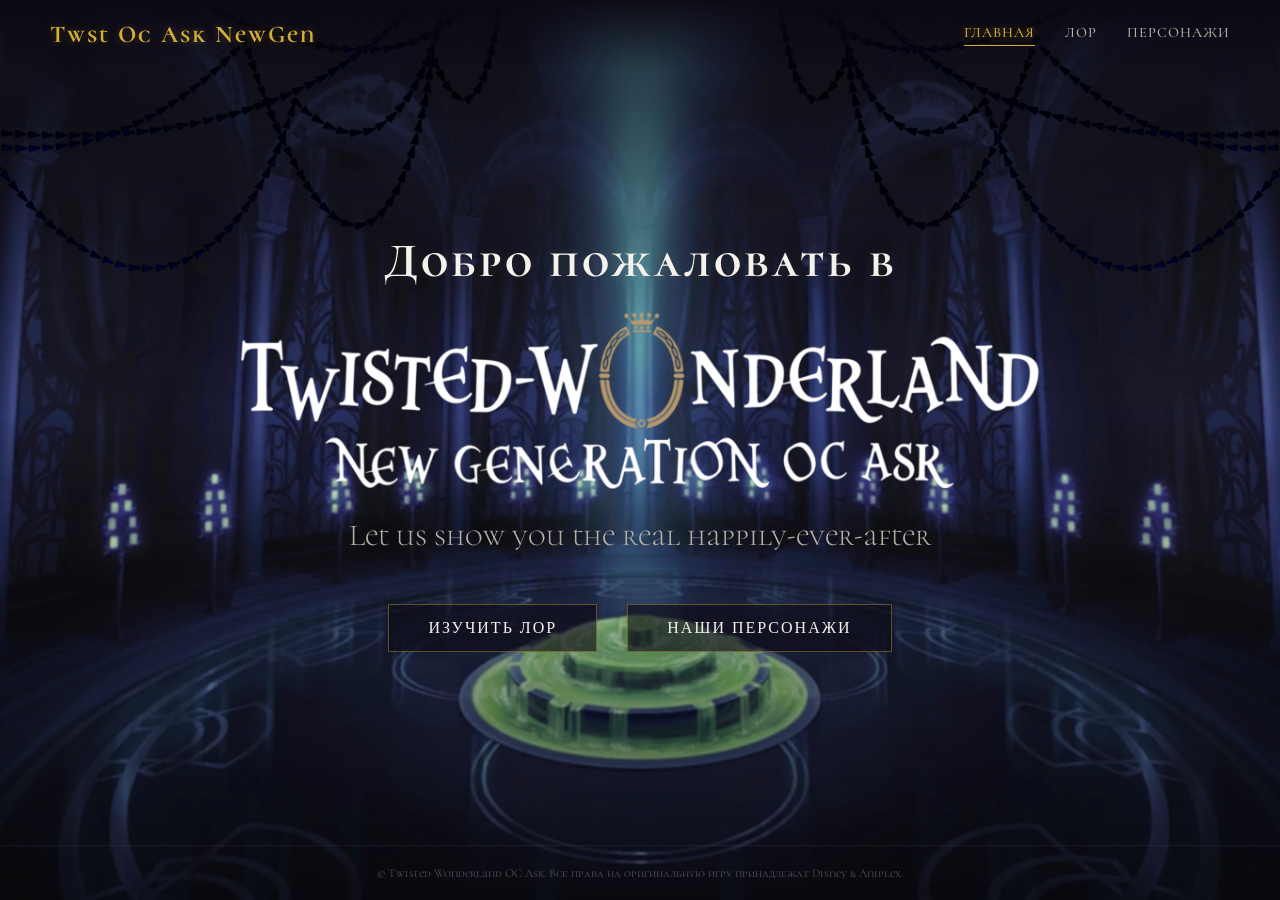
<file: index.html>
<!DOCTYPE html>
<html lang="ru">
<head>
    <meta charset="UTF-8">
    <meta name="viewport" content="width=device-width, initial-scale=1.0">
    <title>Twst Oc Ask NewGen | Главная</title>
    <link href="https://fonts.googleapis.com/css2?family=Cormorant+Unicase:wght@400;500;700&family=El+Messiri:wght@400..700&display=swap" rel="stylesheet">
     <link rel="stylesheet" href="style.css">
</head>
<body>

    <!-- Черная шторка для анимации перехода (по умолчанию закрывает экран при загрузке и улетает вверх) -->
    <div class="transition-overlay active"></div>

    <!-- Общая шапка с меню -->
    <header class="main-header">
        <div class="logo">Twst Oc Ask NewGen</div>
        <nav class="main-menu">
            <a href="index.html" class="menu-link active">Главная</a>
            <a href="lore.html" class="menu-link">Лор</a>
            <a href="albums.html" class="menu-link">Персонажи</a>
        </nav>
    </header>

    <!-- Главный экран -->
    <main class="hero-section">
        <div class="hero-content">
            <h1 class="hero-title">Добро пожаловать в <img src="assets/logo_newgeneration.png" alt="Twisted Wonderland New generation Oc Ask" class="index-image"> </h1>
            <p class="hero-subtitle">Let us show you the real happily-ever-after</p>
            
            <!-- Кнопки разделов -->
            <div class="hero-buttons">
                <a href="lore.html" class="btn btn-primary transition-trigger">
                    <span class="btn-text">Изучить Лор</span>
                    <span class="btn-border"></span>
                </a>
                <a href="albums.html" class="btn btn-secondary transition-trigger">
                    <span class="btn-text">Наши персонажи</span>
                    <span class="btn-border"></span>
                </a>
            </div>
        </div>
    </main>

    <footer class="main-footer">
        <p>© Twisted Wonderland OC Ask. Все права на оригинальную игру принадлежат Disney & Aniplex.</p>
    </footer>

    <script src="script.js"></script>
</body>
</html>
</file>
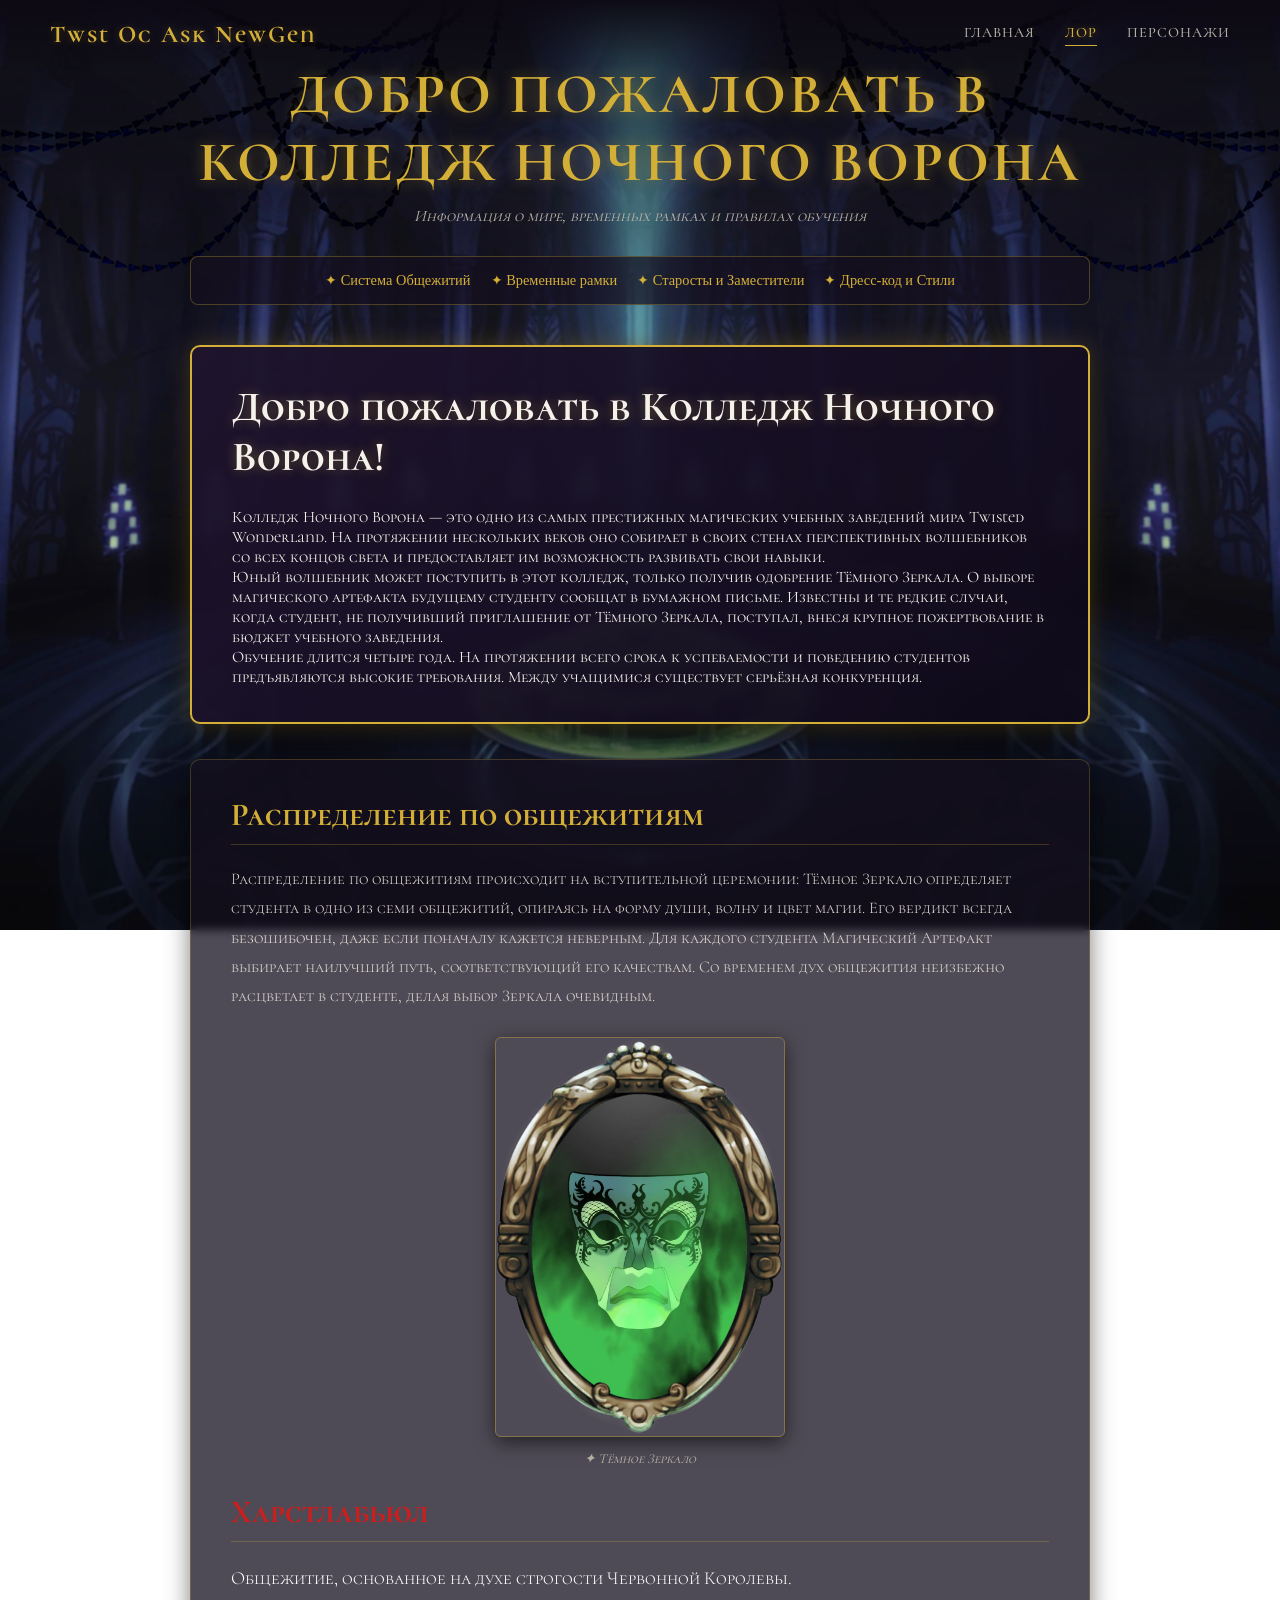
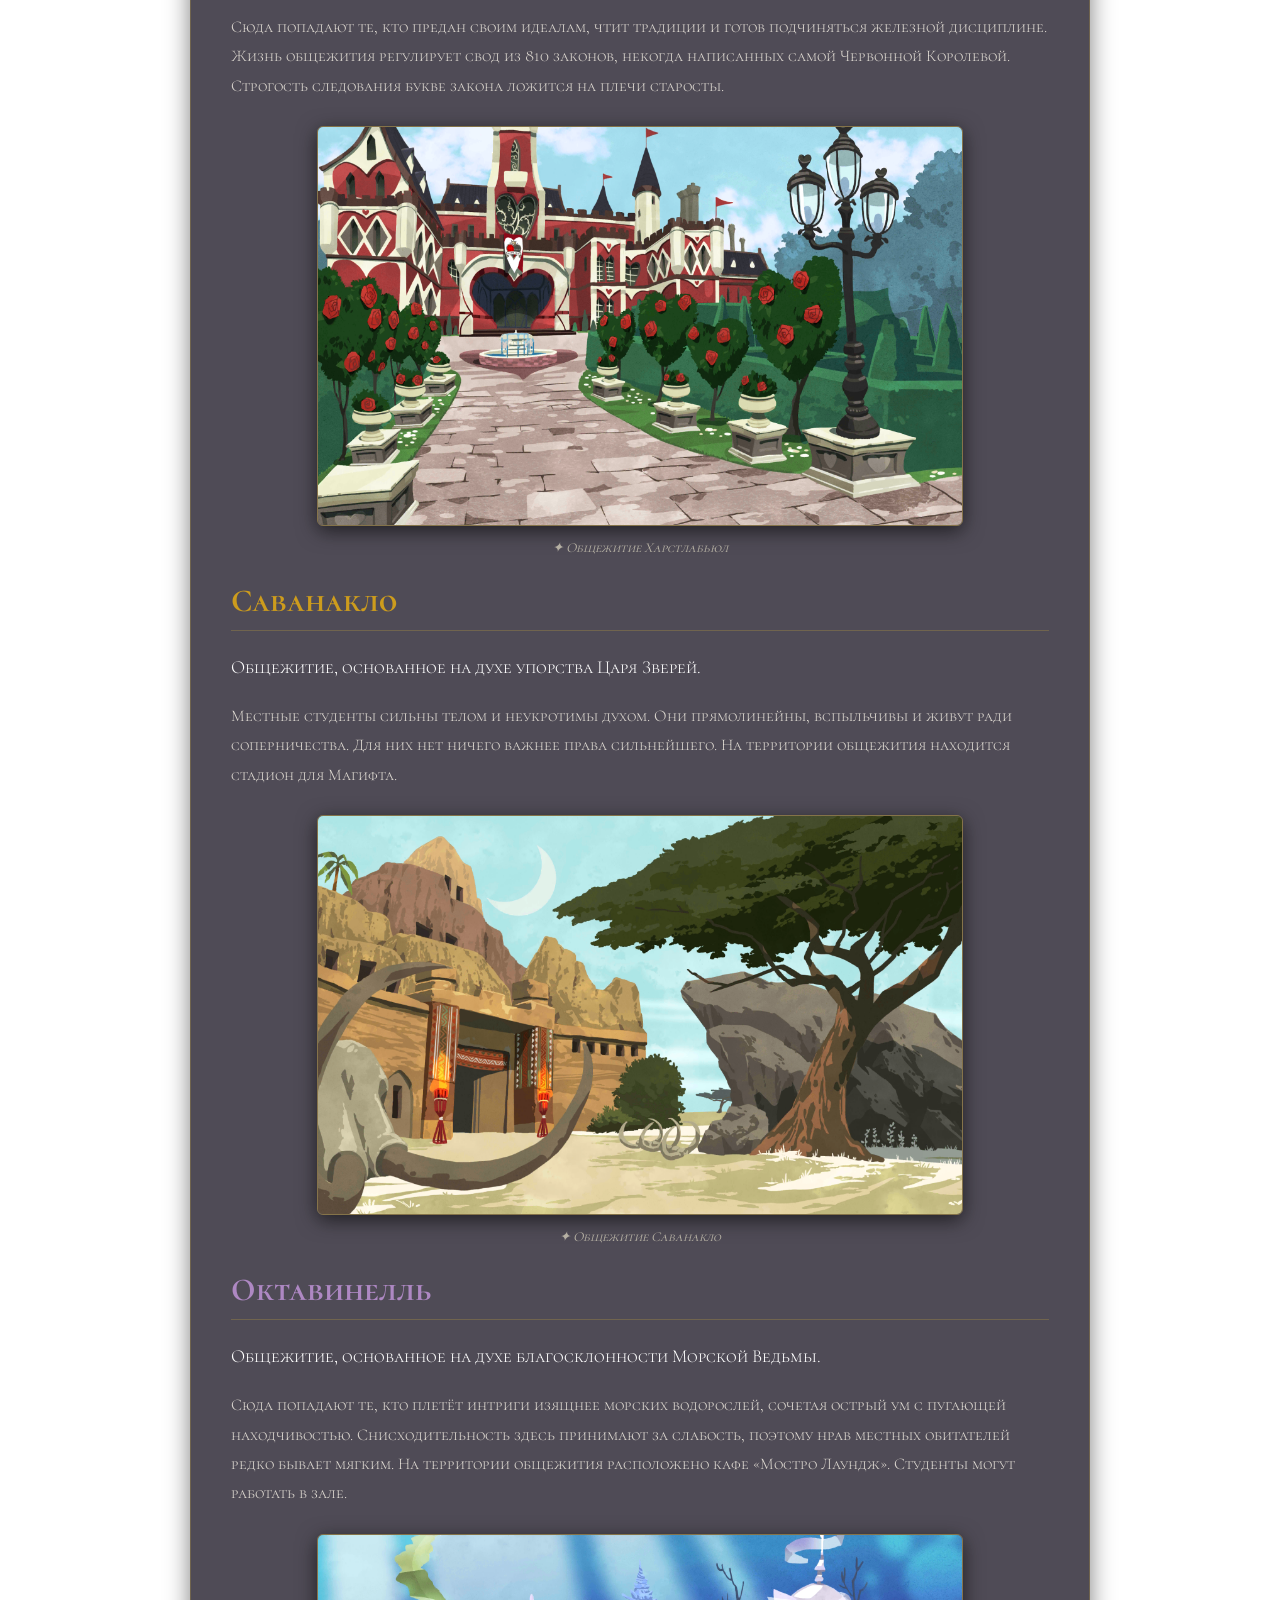
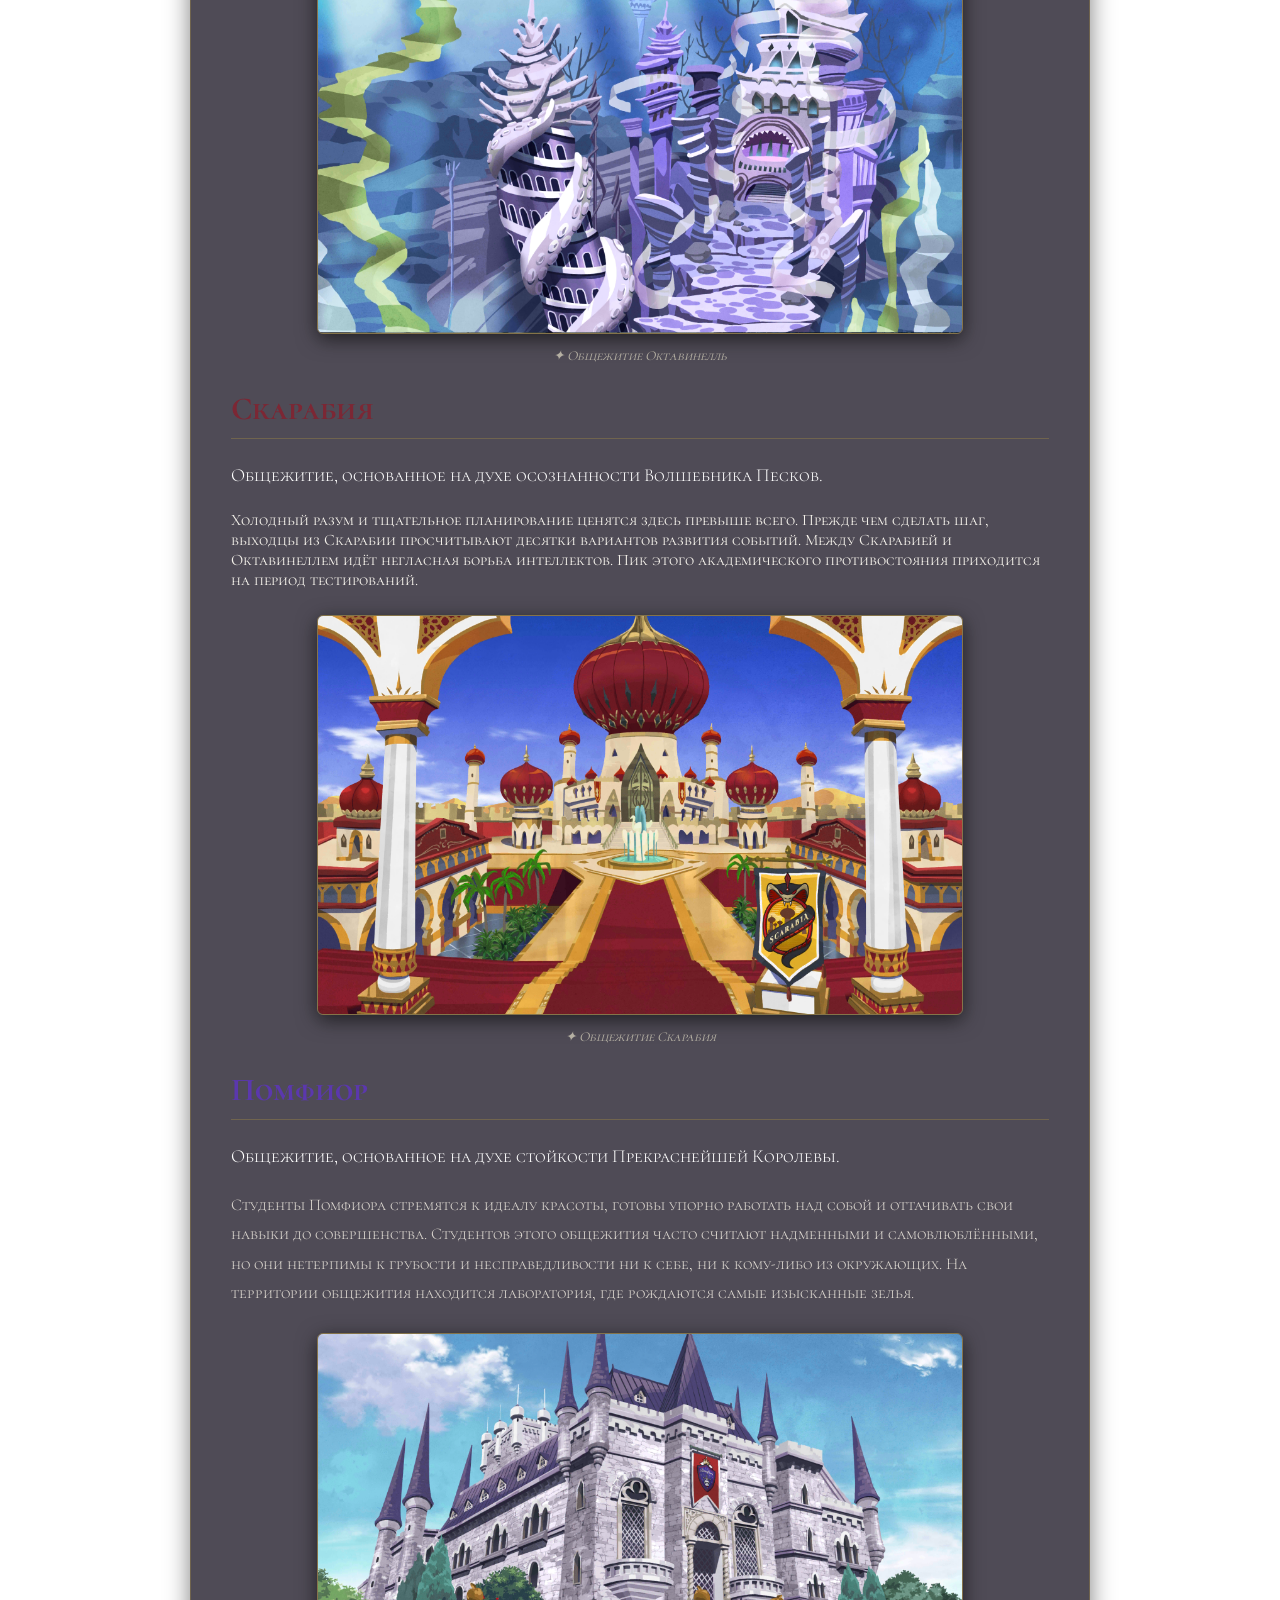
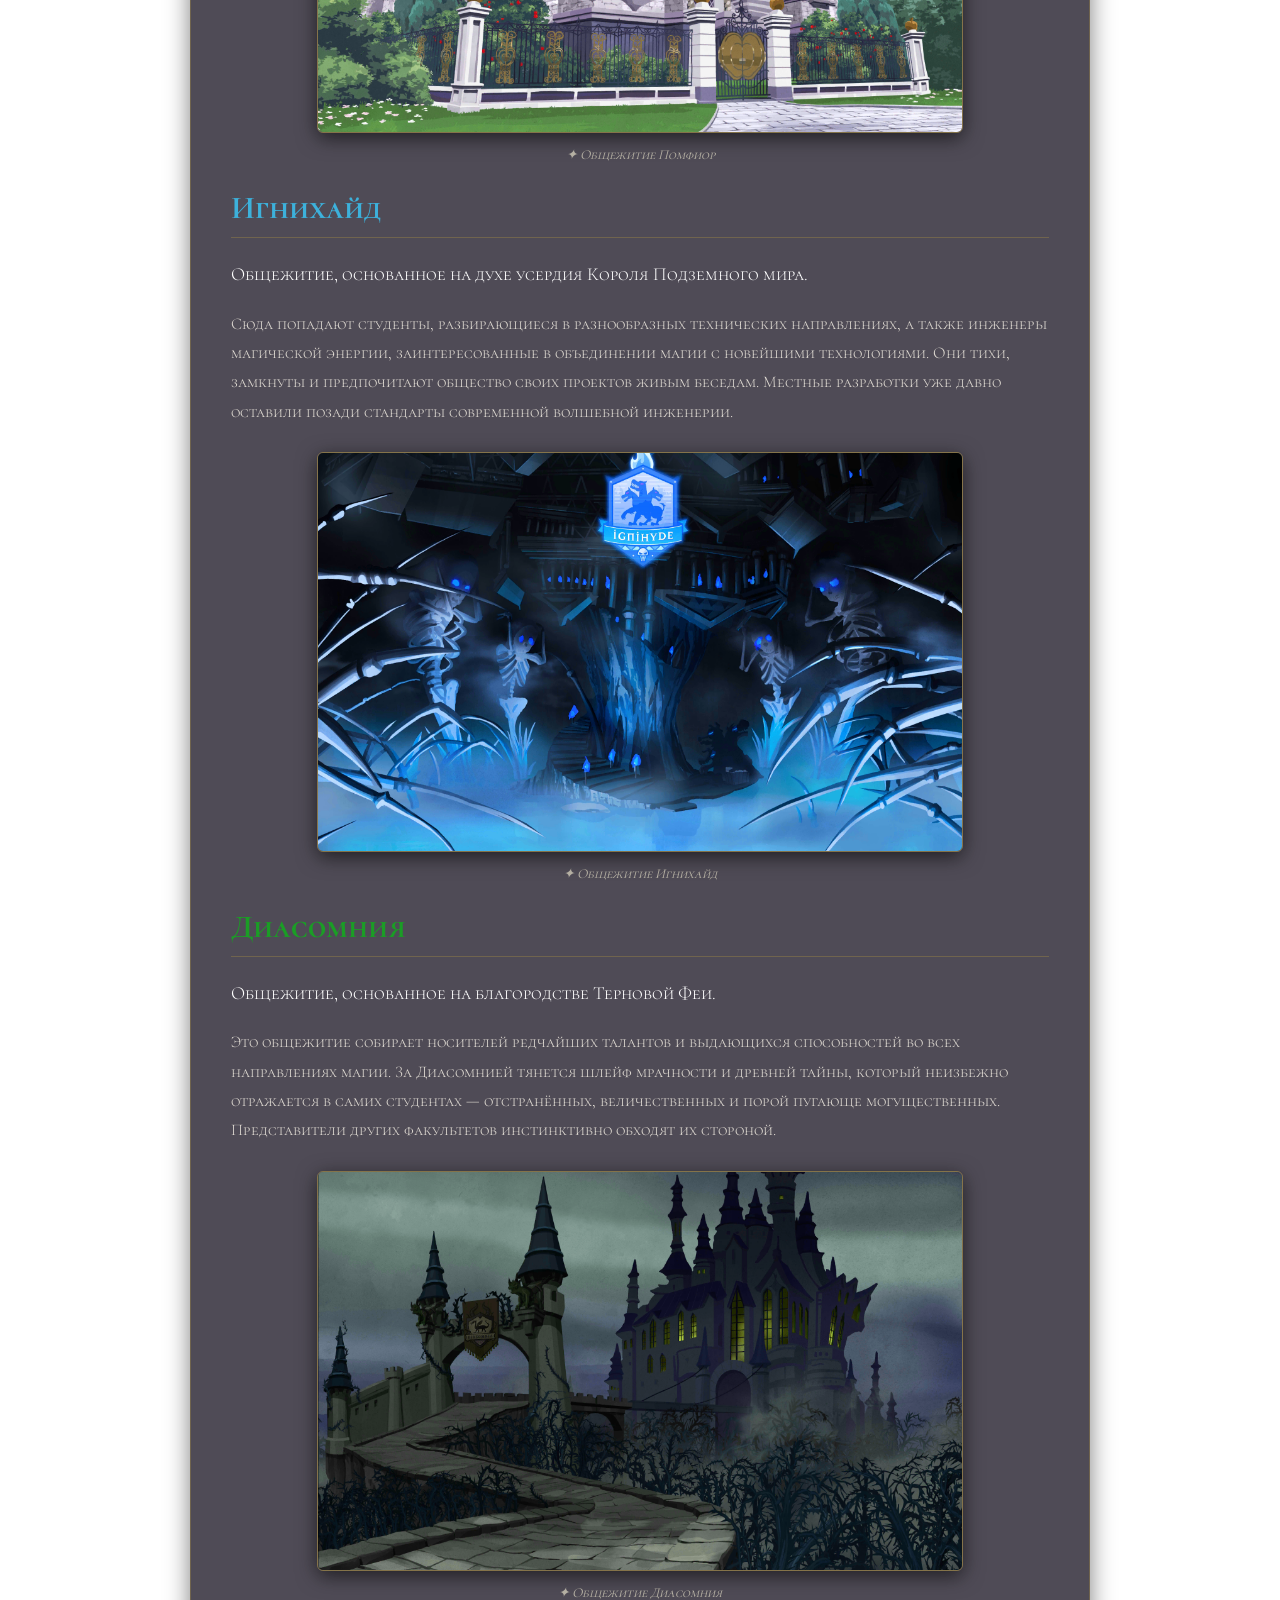
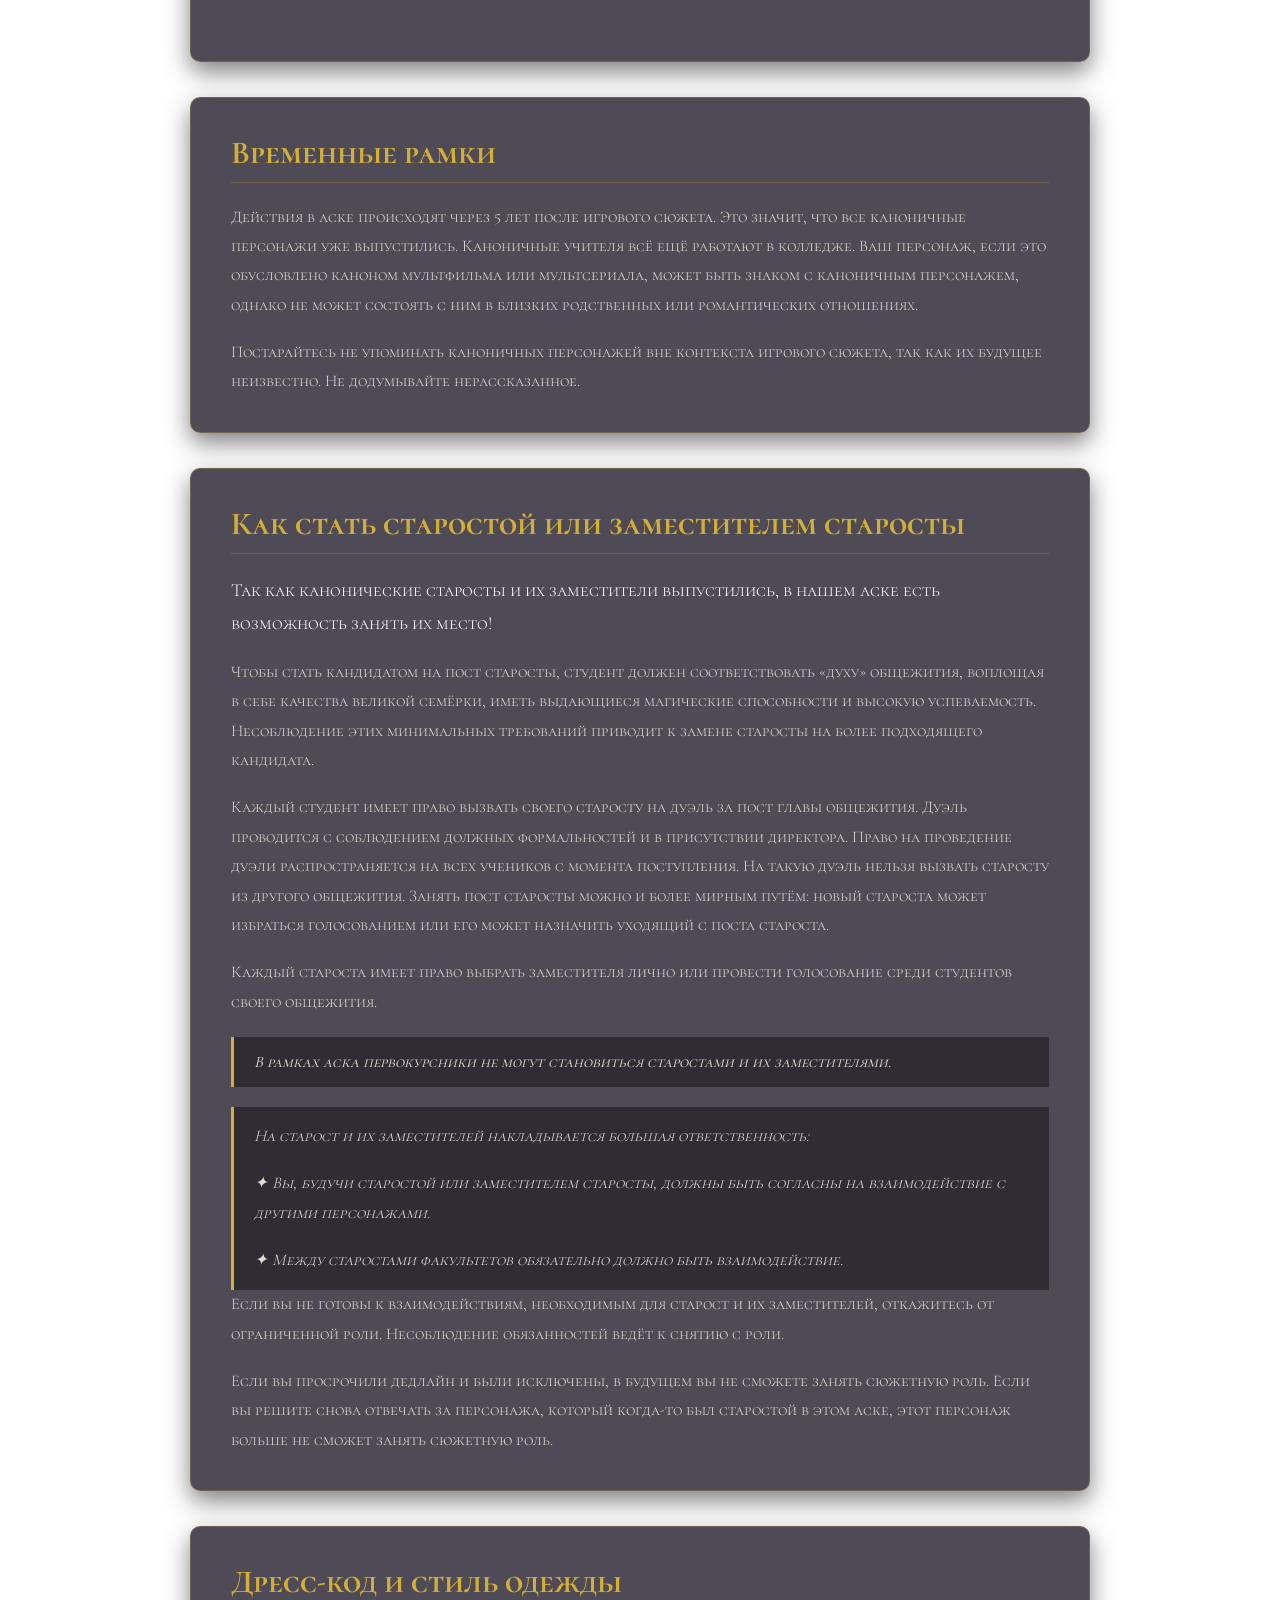
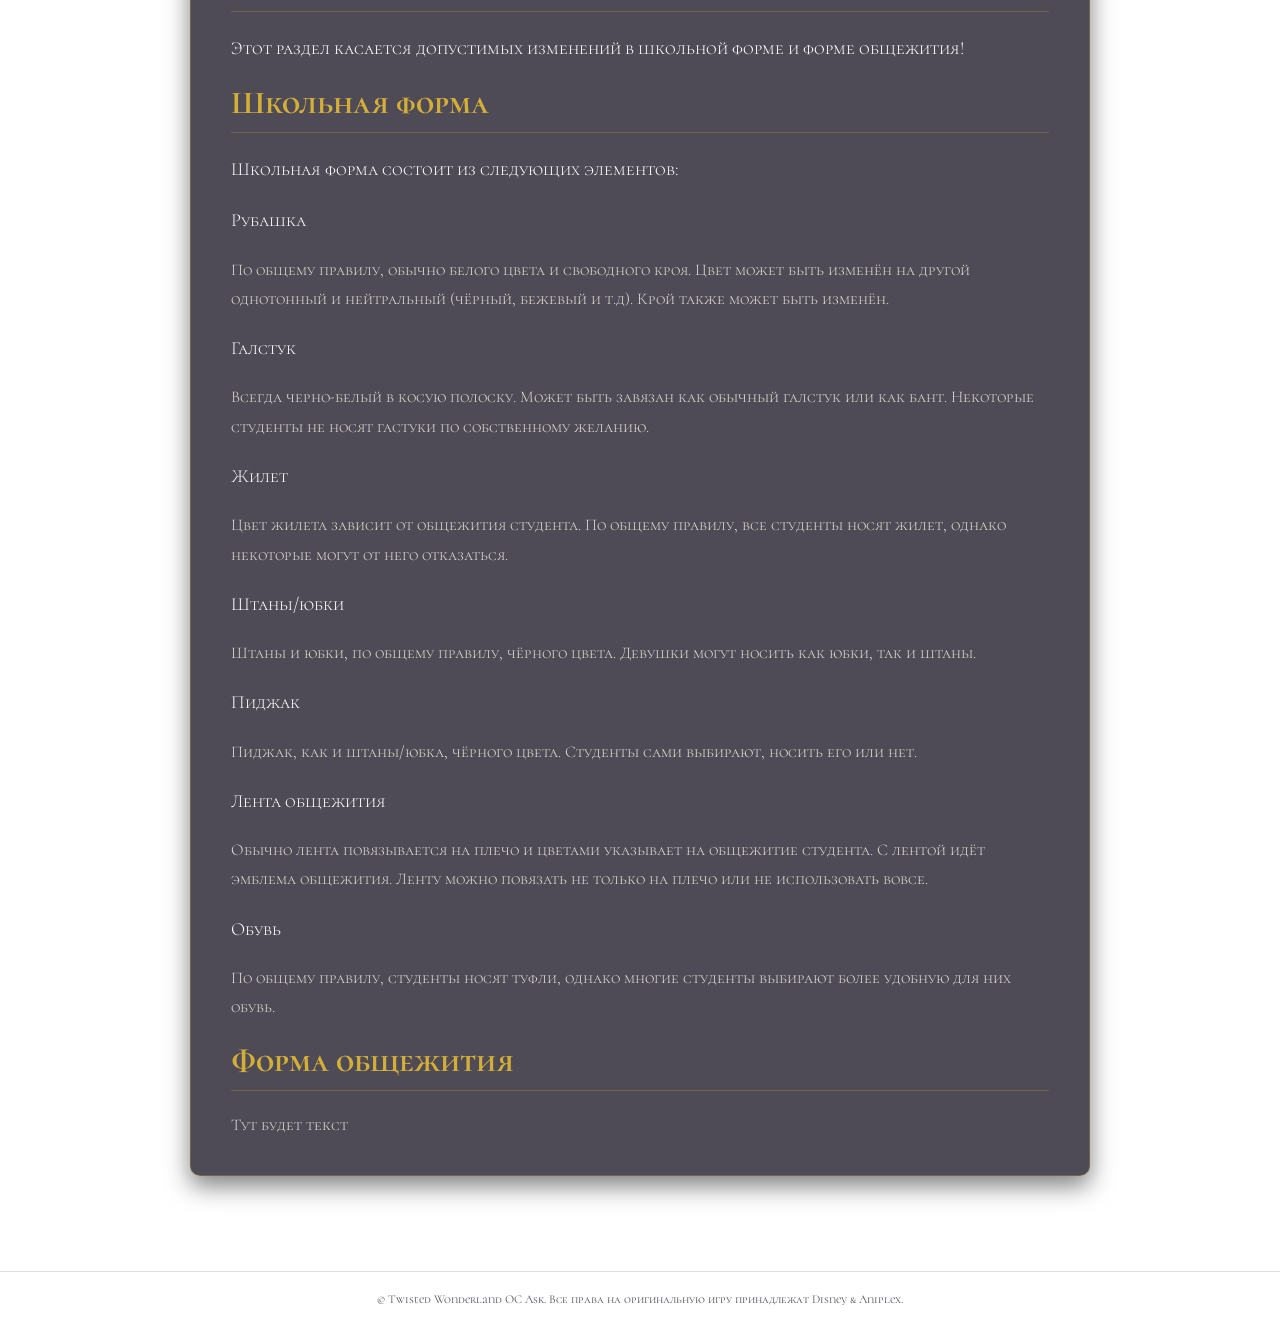
<file: lore.html>
<!DOCTYPE html>
<html lang="ru">
<head>
    <meta charset="UTF-8">
    <meta name="viewport" content="width=device-width, initial-scale=1.0">
    <title>Twst Oc Ask NewGen | Лор и Правила</title>
    <link href="https://fonts.googleapis.com/css2?family=Cormorant+Unicase:wght@400;500;700&family=El+Messiri:wght@400..700&display=swap" rel="stylesheet">
     <link rel="stylesheet" href="style.css">
</head>
<body>

    <!-- Шторка перехода -->
    <div class="transition-overlay active"></div>

    <!-- Шапка -->
    <header class="main-header">
        <div class="logo">Twst Oc Ask NewGen</div>
        <nav class="main-menu">
            <a href="index.html" class="menu-link">Главная</a>
            <a href="lore.html" class="menu-link active">Лор</a>
            <a href="albums.html" class="menu-link">Персонажи</a>
        </nav>
    </header>

    <main class="content-section lore-page">
        <div class="lore-container">
            
            <div class="lore-header">
                <h1 class="page-title">Добро пожаловать в Колледж Ночного Ворона</h1>
                <p class="intro-subtitle">Информация о мире, временных рамках и правилах обучения</p>
            </div>

            <!-- Быстрая навигация по разделу -->
            <nav class="lore-toc">
                <a href="#dorms-system">✦ Система Общежитий</a>
                <a href="#timeframe">✦ Временные рамки</a>
                <a href="#housewardens">✦ Старосты и Заместители</a>
                <a href="#dresscode">✦ Дресс-код и Стили</a>
            </nav>

            <!-- ================= БЛОК 1: ВРЕМЕННЫЕ РАМКИ (ОФОРМЛЕН КРАСИВЕЕ ВСЕГО) ================= -->
            <section class="lore-block hero-lore-block">
                <h2 class="hero-lore-title">Добро пожаловать в Колледж Ночного Ворона!</h2>
                <div class="hero-lore-content">
                    <p>
                        Колледж Ночного Ворона — это одно из самых престижных магических учебных заведений мира Twisted Wonderland. На протяжении нескольких веков оно собирает в своих стенах перспективных волшебников со всех концов света и предоставляет им возможность развивать свои навыки.
                    </p>
                    <p>
                        Юный волшебник может поступить в этот колледж, только получив одобрение Тёмного Зеркала. О выборе магического артефакта будущему студенту сообщат в бумажном письме. Известны и те редкие случаи, когда студент, не получивший приглашение от Тёмного Зеркала, поступал, внеся крупное пожертвование в бюджет учебного заведения. 
                    </p>
                    <p>
                        Обучение длится четыре года. На протяжении всего срока к успеваемости и поведению студентов предъявляются высокие требования. Между учащимися существует серьёзная конкуренция.
                        
                    </p>
                </div>
            </section>

            <section id="dorms-system" class="lore-block">
                <h1 class="lore-section-title">Распределение по общежитиям</h1>
                <div class="lore-text-content">
                    <p>
                        Распределение по общежитиям происходит на вступительной церемонии: Тёмное Зеркало определяет студента в одно из семи общежитий, опираясь на форму души, волну и цвет магии. Его вердикт всегда безошибочен, даже если поначалу кажется неверным. Для каждого студента Магический Артефакт выбирает наилучший путь, соответствующий его качествам. Со временем дух общежития неизбежно расцветает в студенте, делая выбор Зеркала очевидным.
                    </p>
                    
                    <!-- Пример вставки референса/картинки с текстом -->
                    <div class="lore-media-box">
                        <img src="assets/Dark_Mirror_profile.png" alt="Dark Mirror" class="lore-media-img">
                        <span class="lore-media-caption">✦ Тёмное Зеркало</span>
                    </div>
                </div>
                
                <h2 style="color: #cd1d1d;" class="lore-section-title">Харстлабьюл</h2>

                <div class="lore-text-content">
                    <p class="lead-text">
                        Общежитие, основанное на духе строгости Червонной Королевы.
                    </p>
                    <p>
                         Сюда попадают те, кто предан своим идеалам, чтит традиции и готов подчиняться железной дисциплине. Жизнь общежития регулирует свод из 810 законов, некогда написанных самой Червонной Королевой. Строгость следования букве закона ложится на плечи старосты.
                    </p>
                    <!-- Пример вставки референса/картинки с текстом -->
                    <div class="lore-media-box">
                        <img src="assets/dorms/хартсабуба.png" alt="Hartslabyul" class="lore-media-img">
                        <span class="lore-media-caption">✦ Общежитие Харстлабьюл</span>
                    </div>
                </div>

                <h2 style="color: #cd9c1d;" class="lore-section-title">Саванакло</h2>

                <div class="lore-text-content">
                    <p class="lead-text">
                        Общежитие, основанное на духе упорства Царя Зверей.
                    </p>
                    <p>
                        Местные студенты сильны телом и неукротимы духом. Они прямолинейны, вспыльчивы и живут ради соперничества. Для них нет ничего важнее права сильнейшего. На территории общежития находится стадион для Магифта.
                    </p>
                    <!-- Пример вставки референса/картинки с текстом -->
                    <div class="lore-media-box">
                        <img src="assets/dorms/саванакло.png" alt="Hartslabyul" class="lore-media-img">
                        <span class="lore-media-caption">✦ Общежитие Саванакло</span>
                    </div>
                </div>

                 <h2 style="color: #ae88c3;" class="lore-section-title">Октавинелль</h2>

                <div class="lore-text-content">
                    <p class="lead-text">
                        Общежитие, основанное на духе благосклонности Морской Ведьмы.
                    </p>
                    <p>
                        Сюда попадают те, кто плетёт интриги изящнее морских водорослей, сочетая острый ум с пугающей находчивостью. Снисходительность здесь принимают за слабость, поэтому нрав местных обитателей редко бывает мягким. На территории общежития расположено кафе «Мостро Лаундж». Студенты могут работать в зале.
                    </p>
                    <!-- Пример вставки референса/картинки с текстом -->
                    <div class="lore-media-box">
                        <img src="assets/dorms/окта.png" alt="Hartslabyul" class="lore-media-img">
                        <span class="lore-media-caption">✦ Общежитие Октавинелль</span>
                    </div>
                </div>

                 <h2 style="color: #7c2734;" class="lore-section-title">Скарабия</h2>

                <div class="lore-text-content">
                    <p class="lead-text">
                        Общежитие, основанное на духе осознанности Волшебника Песков.
                    </p>
                        Холодный разум и тщательное планирование ценятся здесь превыше всего. Прежде чем сделать шаг, выходцы из Скарабии просчитывают десятки вариантов развития событий. Между Скарабией и Октавинеллем идёт негласная борьба интеллектов. Пик этого академического противостояния приходится на период тестирований.
                    <p>
                        
                    </p>
                    <!-- Пример вставки референса/картинки с текстом -->
                    <div class="lore-media-box">
                        <img src="assets/dorms/скарабия.png" alt="Hartslabyul" class="lore-media-img">
                        <span class="lore-media-caption">✦ Общежитие Скарабия</span>
                    </div>
                </div>

                 <h2 style="color: #5b38ad;" class="lore-section-title">Помфиор</h2>

                <div class="lore-text-content">
                    <p class="lead-text">
                        Общежитие, основанное на духе стойкости Прекраснейшей Королевы.
                    </p>
                    <p>
                        Студенты Помфиора стремятся к идеалу красоты, готовы упорно работать над собой и оттачивать свои навыки до совершенства. Студентов этого общежития часто считают надменными и самовлюблёнными, но они нетерпимы к грубости и несправедливости ни к себе, ни к кому-либо из окружающих. На территории общежития находится лаборатория, где рождаются самые изысканные зелья.
                    </p>
                    <!-- Пример вставки референса/картинки с текстом -->
                    <div class="lore-media-box">
                        <img src="assets/dorms/помфиор.png" alt="Hartslabyul" class="lore-media-img">
                        <span class="lore-media-caption">✦ Общежитие Помфиор</span>
                    </div>
                </div>

                 <h2 style="color: #3db1db;" class="lore-section-title">Игнихайд</h2>

                <div class="lore-text-content">
                    <p class="lead-text">
                        Общежитие, основанное на духе усердия Короля Подземного мира.
                    </p>
                    <p>
                        Сюда попадают студенты, разбирающиеся в разнообразных технических направлениях, а также инженеры магической энергии, заинтересованные в объединении магии с новейшими технологиями. Они тихи, замкнуты и предпочитают общество своих проектов живым беседам. Местные разработки уже давно оставили позади стандарты современной волшебной инженерии.
                    </p>
                    <!-- Пример вставки референса/картинки с текстом -->
                    <div class="lore-media-box">
                        <img src="assets/dorms/игнихайд.png" alt="Hartslabyul" class="lore-media-img">
                        <span class="lore-media-caption">✦ Общежитие Игнихайд</span>
                    </div>
                </div>

                 <h2 style="color: #1b9d26;" class="lore-section-title">Диасомния</h2>

                <div class="lore-text-content">
                    <p class="lead-text">
                        Общежитие, основанное на благородстве Терновой Феи.
                    </p>
                    <p>
                        Это общежитие собирает носителей редчайших талантов и выдающихся способностей во всех направлениях магии. За Диасомнией тянется шлейф мрачности и древней тайны, который неизбежно отражается в самих студентах — отстранённых, величественных и порой пугающе могущественных. Представители других факультетов инстинктивно обходят их стороной.
                    </p>
                    <!-- Пример вставки референса/картинки с текстом -->
                    <div class="lore-media-box">
                        <img src="assets/dorms/диасомния.png" alt="Hartslabyul" class="lore-media-img">
                        <span class="lore-media-caption">✦ Общежитие Диасомния</span>
                    </div>
                </div>
            </section>

            <section id="timeframe" class="lore-block">
                <h1 class="lore-section-title">Временные рамки</h1>
                <div class="lore-text-content">
                    <p>
                        Действия в аске происходят через 5 лет после игрового сюжета. Это значит, что все каноничные персонажи уже выпустились. Каноничные учителя всё ещё работают в колледже. Ваш персонаж, если это обусловлено каноном мультфильма или мультсериала, может быть знаком с каноничным персонажем, однако не может состоять с ним в близких родственных или романтических отношениях.
                    </p>
                    <p>
                        Постарайтесь не упоминать каноничных персонажей вне контекста игрового сюжета, так как их будущее неизвестно. Не додумывайте нерассказанное.
                    </p>
                </div>
            </section>
            <!-- ================= БЛОК 2: СТАРОСТЫ И ЗАМЕСТИТЕЛИ ================= -->
            <section id="housewardens" class="lore-block">
                <h2 class="lore-section-title">Как стать старостой или заместителем старосты</h2>
                <div class="lore-text-content">
                    <p class="lead-text">
                        Так как канонические старосты и их заместители выпустились, в нашем аске есть возможность занять их место!
                    </p>
                    <p>
                        Чтобы стать кандидатом на пост старосты, студент должен соответствовать «духу» общежития, воплощая в себе качества великой семёрки, иметь выдающиеся магические способности и высокую успеваемость. Несоблюдение этих минимальных требований приводит к замене старосты на более подходящего кандидата.
                    </p>
                    <p>
                        Каждый студент имеет право вызвать своего старосту на дуэль за пост главы общежития. Дуэль проводится с соблюдением должных формальностей и в присутствии директора. Право на проведение дуэли распространяется на всех учеников с момента поступления. На такую дуэль нельзя вызвать старосту из другого общежития. Занять пост старосты можно и более мирным путём: новый староста может избраться голосованием или его может назначить уходящий с поста староста.
                    </p>
                    <p>
                        Каждый староста имеет право выбрать заместителя лично или провести голосование среди студентов своего общежития.
                    </p>
                    
                    <div class="lore-quote">
                        В рамках аска первокурсники не могут становиться старостами и их заместителями. 
                    </div>

                    <div class="lore-quote">
                         <p>
                             На старост и их заместителей накладывается большая ответственность:
                         </p>
                         <p>
                             ✦ Вы, будучи старостой или заместителем старосты, должны быть согласны на взаимодействие с другими персонажами.
                         </p>
                         <p>
                             ✦ Между старостами факультетов обязательно должно быть взаимодействие.
                         </p>
                    </div>

                    <p>
                        Если вы не готовы к взаимодействиям, необходимым для старост и их заместителей, откажитесь от ограниченной роли. Несоблюдение обязанностей ведёт к снятию с роли. 
                    </p>

                    <p>
                        Если вы просрочили дедлайн и были исключены, в будущем вы не сможете занять сюжетную роль. Если вы решите снова отвечать за персонажа, который когда-то был старостой в этом аске, этот персонаж больше не сможет занять сюжетную роль.
 
                    </p>

                </div>
            </section>


            <!-- ================= БЛОК 4: СТИЛЬ ОДЕЖДЫ И РЕФЕРЕНСЫ ================= -->
            <section id="dresscode" class="lore-block">
                <h2 class="lore-section-title">Дресс-код и стиль одежды</h2>
                <div class="lore-text-content">
                    <p class="lead-text">
                        Этот раздел касается допустимых изменений в школьной форме и форме общежития!
                    </p>
                    <h3 style="color: #d4af37;" class="lore-section-title">Школьная форма</h3>
                    <p class="lead-text">
                        Школьная форма состоит из следующих элементов:
                    </p>
                    <p style="color: #d4af37;" class="lead-text">
                        Рубашка
                    </p>
                    <p>
                        По общему правилу, обычно белого цвета и свободного кроя. Цвет может быть изменён на другой однотонный и нейтральный (чёрный, бежевый и т.д). Крой также может быть изменён.
                    </p>
                    <p style="color: #d4af37;" class="lead-text">
                        Галстук 
                    </p>
                    <p>
                        Всегда черно-белый в косую полоску. Может быть завязан как обычный галстук или как бант. Некоторые студенты не носят гастуки по собственному желанию.
                    </p>
                    <p style="color: #d4af37;" class="lead-text">
                        Жилет 
                    </p>
                    <p>
                        Цвет жилета зависит от общежития студента. По общему правилу, все студенты носят жилет, однако некоторые могут от него отказаться. 
                    </p>
                    <p style="color: #d4af37;" class="lead-text"> 
                        Штаны/юбки
                    </p>
                    <p>
                        Штаны и юбки, по общему правилу, чёрного цвета. Девушки могут носить как юбки, так и штаны. 
                    </p>
                    <p style="color: #d4af37;" class="lead-text">
                        Пиджак
                    </p>
                    <p>
                        Пиджак, как и штаны/юбка, чёрного цвета. Студенты сами выбирают, носить его или нет.
                    </p>
                    <p style="color: #d4af37;" class="lead-text">
                        Лента общежития
                    </p>
                    <p>
                        Обычно лента повязывается на плечо и цветами указывает на общежитие студента. С лентой идёт эмблема общежития. Ленту можно повязать не только на плечо или не использовать вовсе.
                    </p>
                    <p style="color: #d4af37;" class="lead-text">
                        Обувь
                    </p>
                    <p>
                        По общему правилу, студенты носят туфли, однако многие студенты выбирают более удобную для них обувь.
                    </p>
                    <h3 style="color: #d4af37;" class="lore-section-title">Форма общежития</h3>
                    <p>
                        Тут будет текст
                    </p>
                </div>
            </section>

        </div>
    </main>

    <footer class="main-footer">
        <p>© Twisted Wonderland OC Ask. Все права на оригинальную игру принадлежат Disney & Aniplex.</p>
    </footer>

    <script src="script.js"></script>
</body>
</html>
</file>
<file: style.css>
/* ОБНУЛЕНИЕ СТИЛЕЙ */
* {
    margin: 0;
    padding: 0;
    box-sizing: border-box;
}

body {
    background-image: url('assets/bg.png'); /* Путь к твоей картинке */
    background-size: cover; /* Растягивает картинку, чтобы она покрывала всю область */
    background-position: center center; /* Центрирует картинку */
    background-repeat: no-repeat; /* Запрещает повторение картинки */
    background-attachment: fixed; /* Фиксирует фон при прокрутке */

    color: #f5f2eb;
    font-family: 'Cormorant Unicase', sans-serif;
    overflow-x: hidden;
    min-height: 100vh;
    display: flex;
    flex-direction: column;
    justify-content: space-between;
}


/* ШАПКА И МЕНЮ */
.main-header {
    display: flex;
    justify-content: space-between;
    align-items: center;
    padding: 20px 50px;
    background: linear-gradient(to bottom, rgba(13, 9, 20, 0.95), rgba(13, 9, 20, 0));
    position: fixed;
    width: 100%;
    top: 0;
    z-index: 10;
}

.logo {
    font-family: 'Cormorant Unicase', serif;
    font-size: 1.5rem;
    font-weight: 700;
    color: #d4af37; /* Золотой цвет */
    letter-spacing: 2px;
    text-shadow: 0 0 10px rgba(212, 175, 55, 0.3);
}

.main-menu {
    display: flex;
    gap: 30px;
}

.menu-link {
    color: #b5b0a3;
    text-decoration: none;
    font-size: 0.9rem;
    font-weight: 500;
    text-transform: uppercase;
    letter-spacing: 1px;
    transition: color 0.3s ease, text-shadow 0.3s ease;
    position: relative;
    padding-bottom: 5px;
}

.menu-link:hover, .menu-link.active {
    color: #d4af37;
    text-shadow: 0 0 8px rgba(212, 175, 55, 0.5);
}

/* Элемент подчеркивания у меню */
.menu-link::after {
    content: '';
    position: absolute;
    bottom: 0;
    left: 0;
    width: 0;
    height: 1px;
    background-color: #d4af37;
    transition: width 0.3s ease;
}

.menu-link:hover::after, .menu-link.active::after {
    width: 100%;
}

/* ГЛАВНЫЙ ЭКРАН (HERO) */
.hero-section {
    flex-grow: 1;
    display: flex;
    align-items: center;
    justify-content: center;
    padding: 120px 20px 80px 20px;
    text-align: center;
    /* Можно добавить фоновую картинку (например, размытый замок NRC или красивую текстуру) */
    /*background: radial-gradient(circle, rgba(30,20,45,0.8) 0%, rgba(13,9,20,1) 70%); */
}

.hero-content {
    max-width: 800px;
}

.hero-title {
    font-family: 'Cormorant Unicase', serif;
    font-size: 3rem;
    color: #f5f2eb;
    margin-bottom: 20px;
    letter-spacing: 3px;
    text-shadow: 0 0 15px rgba(255, 255, 255, 0.1);
    line-height: 1.2;
}

.hero-subtitle {
    font-size: 1.9rem;
    color: #b5b0a3;
    line-height: 1.8;
    margin-bottom: 40px;
    font-weight: 300;
}

/* КНОПКИ */
.hero-buttons {
    display: flex;
    justify-content: center;
    gap: 30px;
    flex-wrap: wrap;
}

.btn {
    position: relative;
    display: inline-flex;
    align-items: center;
    justify-content: center;
    padding: 15px 40px;
    text-decoration: none;
    color: #f5f2eb;
    font-family: 'Cinzel', serif;
    font-size: 1rem;
    letter-spacing: 2px;
    text-transform: uppercase;
    background: rgba(13, 9, 20, 0.6);
    overflow: hidden;
    transition: all 0.4s ease;
}

/* Золотая рамка для кнопок */
.btn-border {
    position: absolute;
    top: 0;
    left: 0;
    width: 100%;
    height: 100%;
    border: 1px solid rgba(212, 175, 55, 0.4);
    transition: all 0.4s ease;
}

.btn:hover .btn-border {
    border-color: #d4af37;
    box-shadow: 0 0 15px rgba(212, 175, 55, 0.6);
}

.btn:hover {
    background: rgba(212, 175, 55, 0.1);
    transform: translateY(-3px);
    text-shadow: 0 0 5px #fff;
}

/* ФУТЕР */
.main-footer {
    padding: 20px;
    text-align: center;
    font-size: 0.75rem;
    color: #55515c;
    border-top: 1px solid rgba(85, 81, 92, 0.2);
}

/* АНИМАЦИЯ ПЕРЕХОДА (Черная шторка) */
.transition-overlay {
    position: fixed;
    top: 0;
    left: 0;
    width: 100vw;
    height: 100vh;
    background-color: #000;
    z-index: 9999;
    pointer-events: none;
    transform: translateY(100%); /* По умолчанию спрятана внизу */
    transition: transform 0.6s cubic-bezier(0.85, 0, 0.15, 1);
}

/* Класс "active" поднимает шторку вверх, освобождая экран */
.transition-overlay.active {
    transform: translateY(0);
}

.index-image {
    max-width: 100%; /* Картинка не будет выходить за пределы блока */
    height: auto; /* Сохраняем пропорции */
    display: block; /* Чтобы можно было задать margin для центрирования */
    margin: 20px auto; /* Отступ сверху/снизу и центрирование */
}

/* ===================================================
   АЛЬБОМЫ И АККОРДЕОН ПЕРСОНАЖЕЙ (ОФИЦИАЛЬНЫЙ СТИЛЬ TWST)
   =================================================== */

.albums-container {
    max-width: 1200px;
    width: 100%;
    margin: 0 auto;
}

.page-title {
    font-family: 'Cormorant Unicase', serif;
    font-size: 3.5rem; /* Сделали крупнее */
    font-weight: 700;
    color: #d4af37;
    text-align: center;
    margin-bottom: 10px;
    letter-spacing: 3px;
    text-transform: uppercase;
    text-shadow: 0 0 15px rgba(212, 175, 55, 0.4);
}

.albums-header {
    text-align: center;
    margin-top: 70px; /* Опускает заголовок ниже шапки меню */
    margin-bottom: 35px;
}
/* Переключатель общежитий */
.dorm-selector {
    display: flex;
    justify-content: center;
    gap: 15px;
    margin-bottom: 30px;
    flex-wrap: wrap;
}

.dorm-btn {
    background: rgba(20, 15, 30, 0.7);
    border: 1px solid rgba(212, 175, 55, 0.3);
    padding: 10px 18px;
    border-radius: 6px;
    cursor: pointer;
    display: flex;
    align-items: center;
    gap: 10px;
    color: #b5b0a3;
    font-family: 'Cinzel', serif;
    font-size: 0.9rem;
    transition: all 0.3s ease;
}

.dorm-crest {
    width: 28px;
    height: 28px;
    object-fit: contain;
    filter: grayscale(80%);
    transition: filter 0.3s ease;
}

.dorm-btn:hover, .dorm-btn.active {
    border-color: #d4af37;
    color: #f5f2eb;
    background: rgba(212, 175, 55, 0.15);
    box-shadow: 0 0 12px rgba(212, 175, 55, 0.3);
}

.dorm-btn:hover .dorm-crest, .dorm-btn.active .dorm-crest {
    filter: grayscale(0%);
}

/* Заголовок общежития */
.dorm-header-title {
    text-align: center;
    margin-bottom: 25px;
}

.dorm-header-title h2 {
    font-family: 'Cormorant Unicase', serif;
    font-size: 2.5rem; /* Крупный заголовок общежития */
    color: #f5f2eb;
    letter-spacing: 2px;
    text-shadow: 0 0 10px rgba(255, 255, 255, 0.2);
}

.dorm-sub {
    font-size: 0.85rem;
    color: #8c867a;
    font-style: italic;
}

.dorm-view {
    display: none; /* По умолчанию скрываем все */
    animation: fadeIn 0.4s ease-in-out;
}
.dorm-view.active {
    display: block; /* Показываем только активное */
}

@keyframes fadeIn {
    from { opacity: 0; transform: translateY(10px); }
    to { opacity: 1; transform: translateY(0); }
}
/* КОНТЕЙНЕР АККОРДЕОНА */
.character-accordion {
    display: flex;
    justify-content: center; /* Центрируем карточки, если их мало */
    width: fit-content; /* Ширина подстраивается под количество карточек */
    max-width: 100%;
    margin: 0 auto; /* Помещаем всю рамку по центру */
    height: 520px;
    background: #000;
    border: 2px solid #2a2433;
    border-radius: 8px;
    overflow: hidden;
    box-shadow: 0 10px 30px rgba(0, 0, 0, 0.8);
}

/* Карточка отдельного персонажа */
.char-card {
    position: relative;
    flex: 1;
    width: 220px; /* Оптимальная базовая ширина карточки */
    max-width: 240px; /* Не даем ей раздуваться, если персонажей мало */
    height: 100%;
    cursor: pointer;
    overflow: hidden;
    border-right: 1px solid rgba(255, 255, 255, 0.1);
    transition: all 0.5s cubic-bezier(0.25, 1, 0.5, 1);
}

.char-card:last-child {
    border-right: none;
}

/* Изображение персонажа */
.char-img-wrapper {
    width: 100%;
    height: 100%;
    position: relative;
}

.char-sprite {
    width: 100%;
    height: 100%;
    object-fit: cover;
    object-position: top center;
    /* Чёрно-белый фильтр по умолчанию */
    filter: grayscale(100%) brightness(0.7);
    transition: filter 0.5s ease, transform 0.5s ease;
}

/* Текстовая плашка с именем */
.char-info {
    position: absolute;
    bottom: 0;
    left: 0;
    width: 100%;
    padding: 20px 10px 15px 10px;
    background: linear-gradient(to top, rgba(0, 0, 0, 0.95), rgba(0, 0, 0, 0));
    text-align: center;
    display: flex;
    flex-direction: column;
    z-index: 2;
    transition: all 0.3s ease;
}

.char-name-en {
    font-family: 'Cormorant Unicase', serif;
    font-size: 1rem;
    font-weight: 700;
    color: #b5b0a3;
    letter-spacing: 1px;
    transition: color 0.3s ease;
}

.char-name-jp {
    font-family: 'Cormorant Unicase', serif;
    font-size: 0.75rem;
    color: #666;
    margin-top: 4px;
}

/* Красная акцентная рамка как в игре */
.char-active-border {
    position: absolute;
    top: 0;
    left: 0;
    width: 100%;
    height: 100%;
    border: 3px solid #c59f49; /* Красный цвет Хартслабьюла (можно менять под общежитие) */
    box-sizing: border-border;
    pointer-events: none;
    opacity: 0;
    z-index: 3;
    transition: opacity 0.3s ease;
}

/* ===================================================
   СОСТОЯНИЕ ПРИ НАВЕДЕНИИ (HOVER EFFECTS)
   =================================================== */

/* При наведении карточка расширяется */
.char-card:hover {
    flex: 1.5; /* Увеличиваем ширину в 2.2 раза */
    max-width: 380px;
}

/* Спрайт становится цветным и немного приближается */
.char-card:hover .char-sprite {
    filter: grayscale(0%) brightness(1);
    transform: scale(1.03);
}

/* Появляется красная рамка */
.char-card:hover .char-active-border {
    opacity: 1;
}

/* Имя подсвечивается золотым/белым */
.char-card:hover .char-name-en {
    color: #ffffff;
    text-shadow: 0 0 8px rgba(255, 255, 255, 0.6);
}

.char-card:hover .char-name-jp {
    color: #b5b0a3;
}

/* Адаптируем под мобильные экраны (вертикальный список вместо аккордеона) */
@media (max-width: 768px) {
    .character-accordion {
        flex-direction: column;
        height: auto;
        gap: 10px; /* Небольшой отступ между карточками */
        background: transparent;
        border: none;
    }

    .char-card {
        height: 200px; /* Фиксированная комфортная высота для всех карточек */
        border-radius: 6px;
        border-right: none;
        border: 1px solid rgba(212, 175, 55, 0.2);
    }

    /* ОТКЛЮЧАЕМ увеличение высоты и масштабирование картинки на мобильных */
    .char-card:hover {
        flex: none;
        height: 200px; /* Высота НЕ увеличивается */
    }

    .char-card:hover .char-sprite {
        transform: none; /* Отключаем приближение изображения */
    }
}

.empty-dorm-box {
    max-width: 700px;
    width: 90%; /* Оставляем небольшие отступы по бокам */
    margin: 0 auto;
    min-height: 320px;
    background: rgba(20, 15, 30, 0.7);
    border: 1px dashed rgba(212, 175, 55, 0.4);
    border-radius: 12px;
    display: flex;
    flex-direction: column;
    align-items: center;
    justify-content: center;
    padding: 30px 20px;
    text-align: center;
    box-shadow: 0 10px 30px rgba(0, 0, 0, 0.5), inset 0 0 20px rgba(0, 0, 0, 0.4);
    overflow: hidden; /* Предотвращает появление полосы прокрутки при анимации */
}


.empty-icon {
    display: inline-block; /* Фиксирует блок, чтобы transform не сдвигал соседний текст */
    font-size: 2.5rem;
    color: #d4af37;
    margin-bottom: 15px;
    transform-origin: center center;
    animation: pulse 2s infinite alternate;
}

@keyframes pulse {
    0% { 
        transform: scale(0.95); 
        opacity: 0.6; 
    }
    100% { 
        transform: scale(1.05); 
        opacity: 1; 
        text-shadow: 0 0 15px #d4af37; 
    }
}

.empty-title {
    font-family: 'Cormorant Unicase', serif;
    font-size: 1.8rem;
    color: #f5f2eb;
    margin-bottom: 12px;
    text-shadow: 0 0 10px rgba(255, 255, 255, 0.2);
}

.empty-text {
    font-size: 1rem;
    color: #b5b0a3;
    max-width: 500px;
    margin-bottom: 25px;
    line-height: 1.6;
}

.btn-empty {
    margin-top: 5px;
}


@media (max-width: 768px) {

    /* 1. Уменьшаем шапку и логотип */
    .main-header {
        padding: 12px 20px; /* Уменьшаем отступы вокруг шапки */
    }

    .logo {
        font-size: 1.1rem; /* Уменьшили логотип (было 1.5rem) */
        letter-spacing: 1px;
    }

    .main-menu {
        gap: 15px; /* Сократили расстояние между ссылками */
    }

    .menu-link {
        font-size: 0.8rem; /* Слегка уменьшили текст ссылок */
    }

    /* 2. Уменьшаем заголовки разделов */
    .page-title {
        font-size: 2.1rem; /* Уменьшили главный заголовок (было 3.5rem) */
        letter-spacing: 1px;
        margin-bottom: 5px;
    }

    .intro-text {
        font-size: 0.9rem;
        padding: 0 10px;
    }

    /* 3. Уменьшаем заголовки общежитий */
    .dorm-header-title h2 {
        font-size: 1.6rem; /* Было 2.5rem */
    }

    .dorm-sub {
        font-size: 0.75rem;
    }

    /* 4. Небольшие отступы контента сверху, чтобы шапка ничего не перекрывала */
    .content-section {
        padding-top: 90px;
    }
    .empty-dorm-box {
        width: 95%;
        padding: 25px 15px;
        min-height: 260px;
    }

    .empty-icon {
        font-size: 2rem;
        margin-bottom: 10px;
    }

    .empty-title {
        font-size: 1.3rem; /* Уменьшаем заголовок на телефоне */
        line-height: 1.3;
        margin-bottom: 10px;
    }

    .empty-text {
        font-size: 0.85rem; /* Аккуратный читаемый шрифт */
        margin-bottom: 20px;
        padding: 0 10px;
    }
}
}

/* Дополнительно для совсем маленьких экранов (смартфоны до 480px) */
@media (max-width: 480px) {
    .page-title {
        font-size: 1.7rem;
    }
    
    .logo {
        font-size: 1rem;
    }
}

.modal-overlay {
    position: fixed;
    top: 0;
    left: 0;
    width: 100vw;
    height: 100vh;
    background-color: rgba(0, 0, 0, 0.85); /* Полупрозрачный темный фон */
    backdrop-filter: blur(8px); /* Легкий эффект размытия фона */
    display: flex;
    justify-content: center;
    align-items: center;
    z-index: 2000; /* Отображается поверх всех элементов сайта */
    opacity: 0;
    pointer-events: none;
    transition: opacity 0.3s ease;
}

/* Активное состояние модального окна */
.modal-overlay.active {
    opacity: 1;
    pointer-events: auto;
}

.modal-content {
    position: relative;
    max-width: 90vw;
    max-height: 90vh;
    display: flex;
    justify-content: center;
    align-items: center;
    transform: scale(0.85);
    transition: transform 0.3s cubic-bezier(0.175, 0.885, 0.32, 1.275);
}

.modal-overlay.active .modal-content {
    transform: scale(1); /* Легкое плавное увеличение при открытии */
}

.modal-card-img {
    max-width: 100%;
    max-height: 85vh; /* Гарантирует, что карточка поместится на любом экране */
    object-fit: contain;
    border: 2px solid #d4af37; /* Золотая рамка */
    border-radius: 8px;
    box-shadow: 0 0 30px rgba(212, 175, 55, 0.4), 0 0 50px rgba(0, 0, 0, 0.9);
}

/* Кнопка закрытия (Крестик) */
.modal-close {
    position: absolute;
    top: -45px;
    right: 0;
    background: none;
    border: none;
    color: #d4af37;
    font-size: 2.5rem;
    cursor: pointer;
    line-height: 1;
    transition: color 0.2s ease, transform 0.2s ease;
}

.modal-close:hover {
    color: #ffffff;
    transform: scale(1.15);
}

@media (max-width: 768px) {
    .modal-close {
        top: -40px;
        right: 10px;
        font-size: 2rem;
    }
}

/* ===================================================
   ОФОРМЛЕНИЕ РАЗДЕЛА ЛОР (LORE PAGE)
   =================================================== */

.lore-container {
    max-width: 900px;
    width: 100%;
    margin: 0 auto;
    padding-bottom: 60px;
}

.lore-header {
    text-align: center;
    margin-top: 60px;
    margin-bottom: 30px;
}

.intro-subtitle {
    color: #b5b0a3;
    font-size: 1rem;
    margin-top: 5px;
    font-style: italic;
}

/* Навигация по заголовкам статьи (Оглавление) */
.lore-toc {
    display: flex;
    justify-content: center;
    gap: 20px;
    flex-wrap: wrap;
    background: rgba(20, 15, 30, 0.7);
    border: 1px solid rgba(212, 175, 55, 0.3);
    padding: 15px 20px;
    border-radius: 8px;
    margin-bottom: 40px;
}

.lore-toc a {
    color: #d4af37;
    text-decoration: none;
    font-size: 0.9rem;
    font-family: 'Cinzel', serif;
    transition: color 0.3s ease, text-shadow 0.3s ease;
}

.lore-toc a:hover {
    color: #ffffff;
    text-shadow: 0 0 8px rgba(212, 175, 55, 0.6);
}

/* Карточка обычного блока лора */
.lore-block {
    background: rgba(20, 15, 30, 0.75);
    border: 1px solid rgba(212, 175, 55, 0.25);
    border-radius: 10px;
    padding: 35px 40px;
    margin-bottom: 35px;
    box-shadow: 0 10px 25px rgba(0, 0, 0, 0.5);
    backdrop-filter: blur(5px);
}

.lore-section-title {
    font-family: 'Cormorant Unicase', serif;
    font-size: 2rem;
    color: #d4af37;
    margin-bottom: 20px;
    border-bottom: 1px solid rgba(212, 175, 55, 0.25);
    padding-bottom: 10px;
}

.lore-text-content p {
    font-size: 1.02rem;
    line-height: 1.8;
    color: #e0dbd3;
    margin-bottom: 18px;
    font-weight: 300;
}

.lore-text-content p:last-child {
    margin-bottom: 0;
}

/* ================= 1-Й БЛОК: HERO (КРАСИВОЕ ОФОРМЛЕНИЕ) ================= */
.hero-lore-block {
    position: relative;
    background: linear-gradient(135deg, rgba(30, 20, 45, 0.95), rgba(15, 10, 25, 0.95));
    border: 2px solid #d4af37; /* Выразительная золотая рамка */
    box-shadow: 0 0 25px rgba(212, 175, 55, 0.25), 0 15px 35px rgba(0, 0, 0, 0.8);
    overflow: hidden;
}

/* Декоративный плашка-значок */
.hero-lore-badge {
    position: absolute;
    top: 18px;
    right: 25px;
    background: rgba(212, 175, 55, 0.15);
    border: 1px solid #d4af37;
    color: #d4af37;
    font-family: 'Cinzel', serif;
    font-size: 0.75rem;
    padding: 4px 12px;
    border-radius: 4px;
    letter-spacing: 2px;
}

.hero-lore-title {
    font-family: 'Cormorant Unicase', serif;
    font-size: 2.6rem;
    color: #f5f2eb;
    margin-bottom: 25px;
    text-shadow: 0 0 12px rgba(212, 175, 55, 0.4);
}

.lead-text {
    font-size: 1.15rem !important;
    line-height: 1.8;
    color: #ffffff !important;
}

.note-box {
    background: rgba(212, 175, 55, 0.08);
    border-left: 3px solid #d4af37;
    padding: 15px 20px;
    margin-top: 20px;
    border-radius: 0 6px 6px 0;
    color: #dcd7cc !important;
}

.lore-quote {
    background: rgba(0, 0, 0, 0.4);
    border-left: 3px solid #d4af37;
    padding: 15px 20px;
    margin-top: 20px;
    font-style: italic;
    color: #dcd7cc;
}

/* ================= МЕДИA И РЕФЕРЕНСЫ ================= */
.lore-media-box {
    text-align: center;
    margin: 25px 0;
}

.lore-media-img {
    max-width: 100%;
    max-height: 400px;
    border-radius: 6px;
    border: 1px solid rgba(212, 175, 55, 0.4);
    box-shadow: 0 5px 20px rgba(0, 0, 0, 0.6);
}

.lore-media-caption {
    display: block;
    margin-top: 8px;
    font-size: 0.85rem;
    color: #b5b0a3;
    font-style: italic;
}

/* Сетка референсов одежды */
.ref-grid {
    display: grid;
    grid-template-columns: repeat(auto-fit, minmax(220px, 1fr));
    gap: 20px;
    margin-top: 25px;
}

.ref-card {
    background: rgba(10, 8, 15, 0.8);
    border: 1px solid rgba(212, 175, 55, 0.25);
    border-radius: 8px;
    padding: 12px;
    text-align: center;
    transition: transform 0.3s ease, border-color 0.3s ease;
}

.ref-card:hover {
    transform: translateY(-4px);
    border-color: #d4af37;
}

.ref-img {
    width: 100%;
    height: 220px;
    object-fit: cover;
    border-radius: 4px;
    margin-bottom: 10px;
}

.ref-title {
    font-family: 'Cinzel', serif;
    font-size: 0.85rem;
    color: #d4af37;
}

/* ================= АДАПТИВНОСТЬ ЛОРА (МОБИЛКА) ================= */
@media (max-width: 768px) {
    .lore-block {
        padding: 25px 20px;
    }

    .hero-lore-title {
        font-size: 1.8rem;
    }

    .hero-lore-badge {
        position: static;
        display: inline-block;
        margin-bottom: 15px;
    }

    .lore-section-title {
        font-size: 1.5rem;
    }

    .lore-toc {
        flex-direction: column;
        align-items: center;
        gap: 10px;
    }
}
</file>
